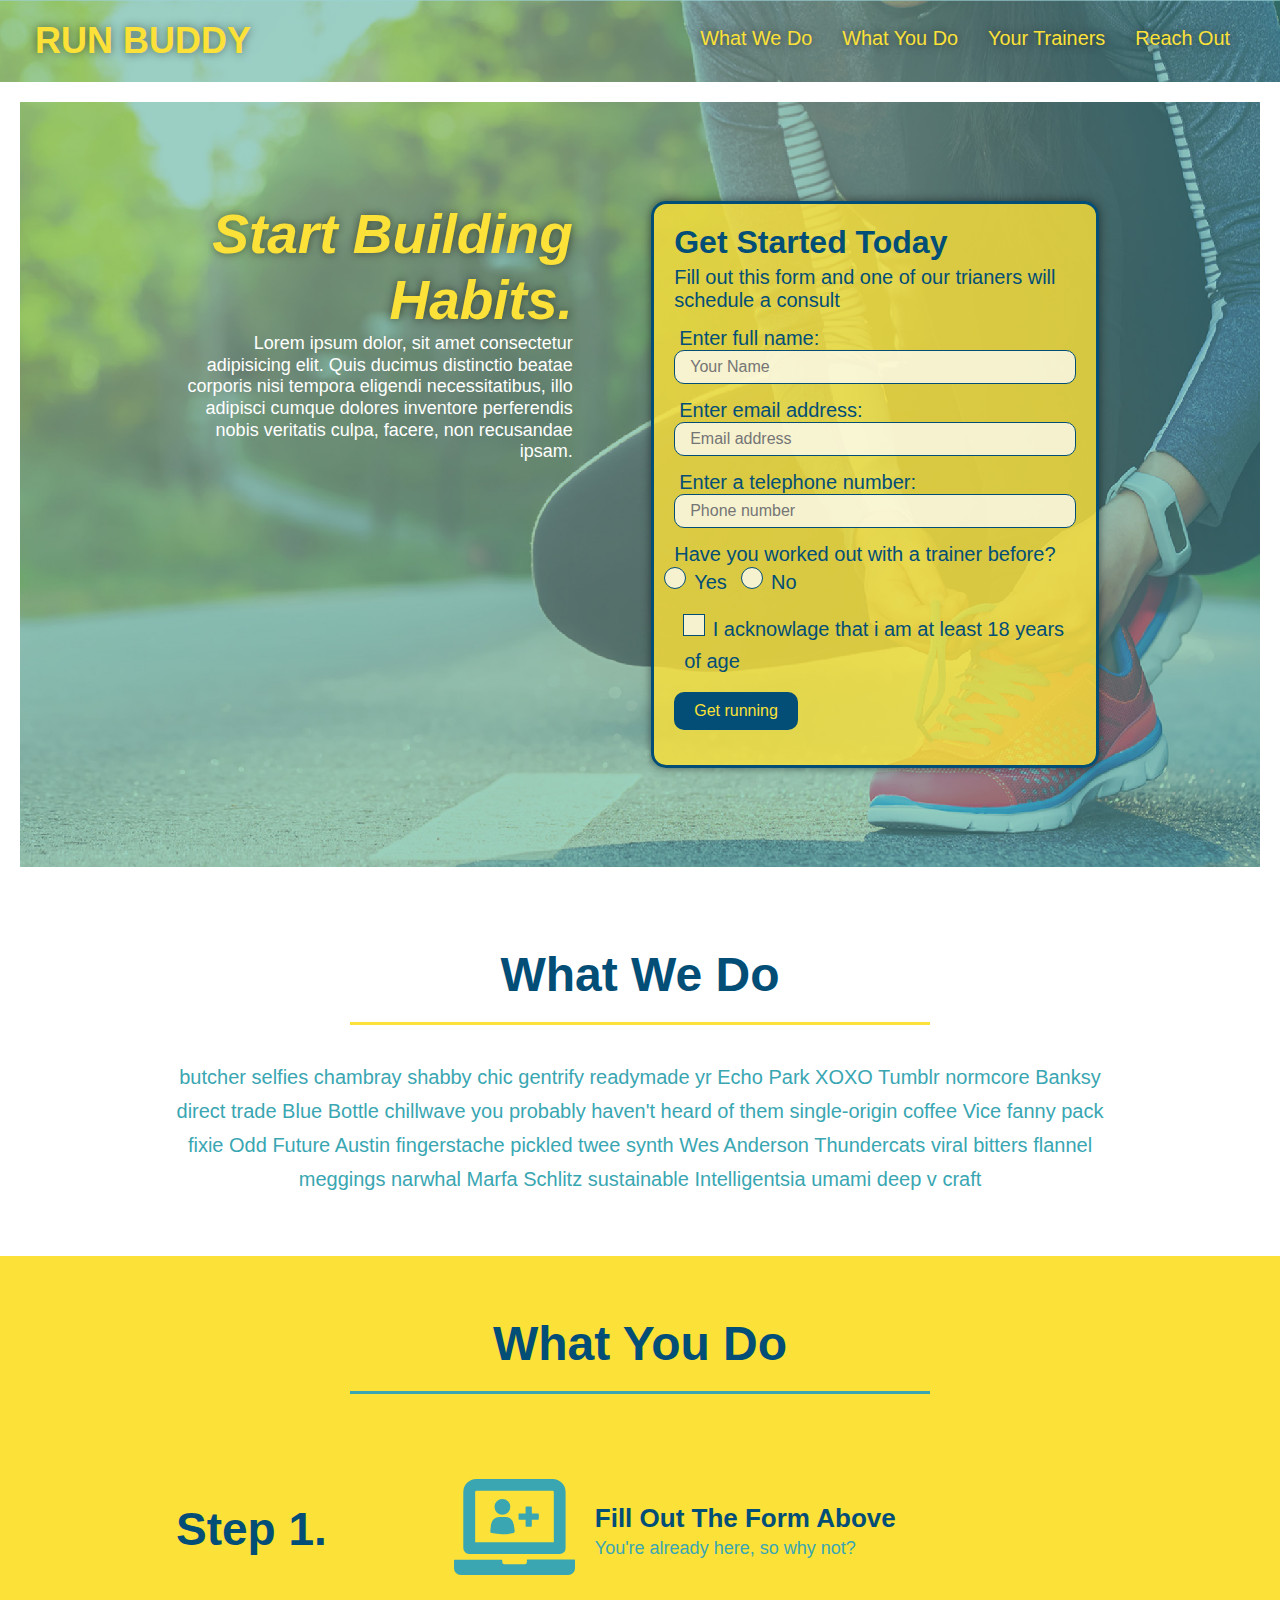
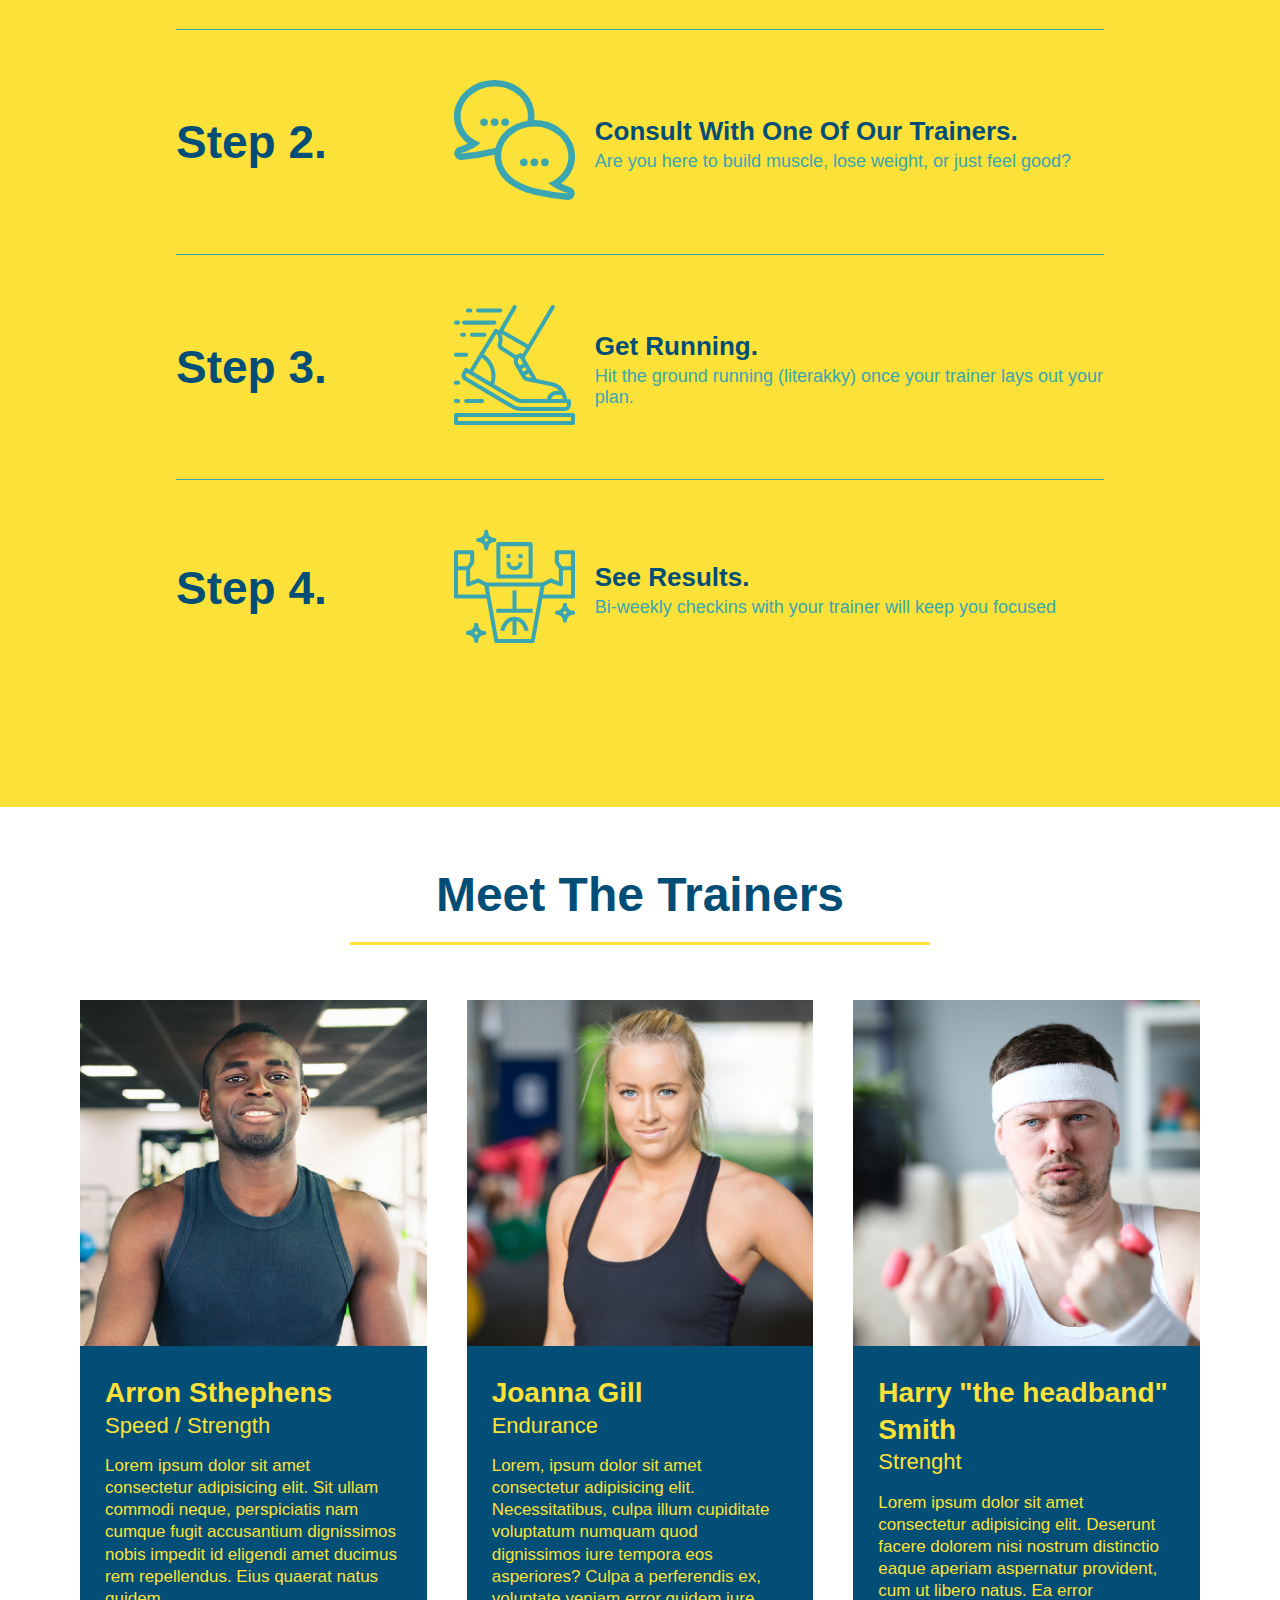
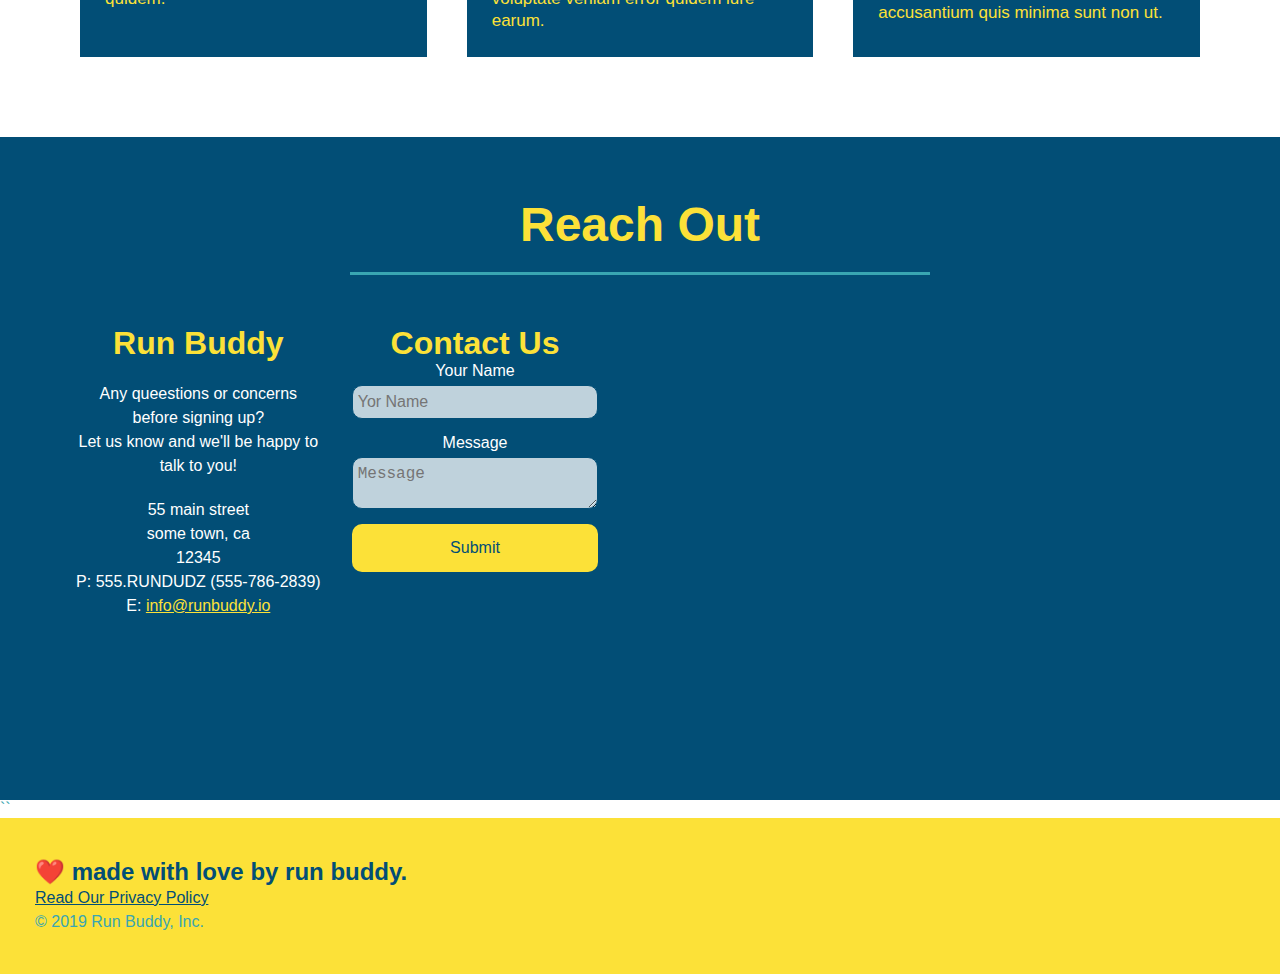
<file: index.html>
<!DOCTYPE html>
<html lang="en">
    <head>
        <meta charset="utf-8" />
        <meta name="viewport" content="width=device-width, initial-scale=1.0"/>
        <title>Run Buddy</title>
        <link rel="stylesheet" href="./assets/css/style.css" />
        
    </head>
    <body>
        <header>
            <!-- navigation -->
        <h1>
            <a href="/">RUN BUDDY</a> 
        </h1>
        <nav>
        <!-- unordered list item-->
        <ul>
            <!-- list item element-->
            <li>
                <!-- anchor element-->
                <a href="#what-we-do">What We Do</a>
            </li>
            <li>
                <a href="#what-you-do">What You Do</a>
            </li>
            <li>
                <a href="#your-trainers">Your Trainers</a>
            </li>
            <li>
                <a href="#reach-out">Reach Out</a>
            </li>
        </ul>
    </nav>
        
        </header>

        <!-- hero/jumbotron -->
        <section class="hero">
            <div class="hero-cta">
                <h2>Start Building Habits.</h2>
                <p>
                    Lorem ipsum dolor, sit amet consectetur adipisicing elit. Quis ducimus distinctio beatae corporis nisi tempora eligendi necessitatibus, illo adipisci cumque dolores inventore perferendis nobis veritatis culpa, facere, non recusandae ipsam.
                </p>
            </div>
            <div class="hero-form">
                <h3>Get Started Today</h3>
                <p>Fill out this form and one of our trianers will
                    schedule a consult
                </p>
                <form>
                    <label for="name">Enter full name:</label>
                    <input  class="form-input" type="text" placeholder="Your Name" name="name" id="name">
                    <label for="email">Enter email address:</label>
                    <input class="form-input" type="email" placeholder="Email address" name="email" id="email">
                    <label for="phone">Enter a telephone number:</label>
                    <input class="form-input" type="tel" placeholder="Phone number" name="phone" id="phone">
                    <p>
                        Have you worked out with a trainer before?
                        <span class="radio-wrapper">
                        <input type="radio" name="trainer-confrim" id="trainer-yes">
                        <label for="trainer-yes">Yes</label>
                    </span>
                    <span class="radio-wrapper">
                        <input type="radio" name="trainer-confirm" id="trainer-no">
                        <label for="trainer-no">No</label>
                    </span>
                        <P>
                            <span class="checkbox-wrapper">
                                <input type="checkbox" name="check-box" id="check-box">
                        <label for="check-box">I acknowlage that i am at least 18 years of age</label>
                        
                    </span>
                        </P>
                        <button type="submit">
                            Get running
                        </button>
                    </p>
                </form>
                

            </div>
        </section>
        <!-- end hero -->

        <!-- "what we do" section -->
        <section id="what-we-do" class="intro">
            <div class="flex-row">
            <h2 class="section-title primary-border">What We Do</h2> 
        </div>
            <div class="flex-row">
                <p>butcher selfies chambray shabby chic gentrify readymade yr Echo Park XOXO Tumblr normcore Banksy direct trade Blue Bottle chillwave you probably haven't heard of them single-origin coffee Vice fanny pack fixie Odd Future Austin fingerstache pickled twee synth Wes Anderson Thundercats viral bitters flannel meggings narwhal Marfa Schlitz sustainable Intelligentsia umami deep v craft

                </p>
            </div>
        </section>

        <!-- "what you do" section -->
        <section id="what-you-do" class="steps">
            <div class="flex-row">
            <h2 class="section-title secondary-border">What You Do</h2>
             </div>
            <div class="step">
                <h3>Step 1.</h3>
                <div class="step-info">
                    <div class="step-img">
                        <img src="./assets/images/01-04-svgs/step-1.svg" alt="">
                    </div>
                    <div class="step-text">
                        <h4>Fill Out The Form Above</h4>
                        <p>You're already here, so why not?</p>
                    </div>
                </div>
            </div>


            <div class="step">
                <h3>Step 2.</h3>
                <div class="step-info">
                    <div class="step-img">
                        <img src="./assets/images/01-04-svgs/step-2.svg" alt="">
                    </div>
                    <div class="step-text">
                        <h4>Consult With One Of Our Trainers.</h4>
                        <p>Are you here to build muscle, lose weight, or just feel good?</p>
                    </div>
                </div>
                
            </div>

            <div class="step">
                <h3>Step 3.</h3>
                <div class="step-info">
                    <div class="step-img">
                        <img src="./assets/images/01-04-svgs/step-3.svg" alt="">
                    </div>
                <div class="step-text">
                <h4>Get Running.</h4>
                <p>Hit the ground running (literakky) once your trainer lays out your plan.</p>
                </div>
            </div>
            </div>

            <div class="step">
                <h3>Step 4.</h3>
                <div class="step-info">
                    <div class="step-img">
                    <img src="./assets/images/01-04-svgs/step-4.svg" alt="">
                    </div>
                    <div class="step-text">
                <h4>See Results.</h4>
                <p>Bi-weekly checkins with your trainer will keep you focused</p>
            </div>
            </div>
        </div>

        </section>

        <!-- "meet the trainers" section-->
        <section id="your-trainers" >
            <div class="flex-row">
            <h2 class="section-title primary-border">Meet The Trainers</h2>
            </div>  
            <!-- first trainer bio -->
            <div class="trainers">
            <article class="trainer">
                <img src="./assets/images/trainer-1.jpg" alt="Arron Stephens in his work out clothes ready to pump iron"/>
                <div class="trainer-bio ">
                    <h3 class="trainer-name">Arron Sthephens</h3>
                    <h4 class="trainer-role">Speed / Strength</h4>
                    <p>
                        Lorem ipsum dolor sit amet consectetur adipisicing elit. Sit ullam commodi neque, perspiciatis nam cumque fugit accusantium dignissimos nobis impedit id eligendi amet ducimus rem repellendus. Eius quaerat natus quidem.
                    </p>
                </div>
            </article>
            <!-- second trainer bio -->
            <article class="trainer">
                <img src="./assets/images/trainer-2.jpg" alt="Joanna Gill cooling off after a workout">
                <div class="trainer-bio">
                    <h3 class="trainer-name">Joanna Gill</h3>
                    <h4 class="trainer-role">Endurance</h4>
                    <p>
                        Lorem, ipsum dolor sit amet consectetur adipisicing elit. Necessitatibus, culpa illum cupiditate voluptatum numquam quod dignissimos iure tempora eos asperiores? Culpa a perferendis ex, voluptate veniam error quidem iure earum.
                    </p>
                </div>
            </article>
            <!-- third trainer bio -->
            <article class="trainer">
                <img src="./assets/images/trainer-3.jpg" alt="Harry Smith wearing a head band"/>
                <div class="trainer-bio ">
                    <h3 class="trainer-name">Harry "the headband" Smith</h3>
                    <h4 class="trainer-roll">Strenght</h4>
                    <p>
                        Lorem ipsum dolor sit amet consectetur adipisicing elit. Deserunt facere dolorem nisi nostrum distinctio eaque aperiam aspernatur provident, cum ut libero natus. Ea error accusantium quis minima sunt non ut.
                    </p>
                </div>

            </article>
        </div>
        </section>

        <!-- "reach out" section-->
        <section id="reach-out" class="contact">
            <div class="flex-row">
            <h2 class="section-title secondary-border">Reach Out</h2>
        </div>
            <div class="contact-info">
               

               
                     <div>
                    <h3>Run Buddy</h3>
                    <p>
                        Any queestions or concerns before signing up?
                        <br/>
                        Let us know and we'll be happy to talk to you!
                    </p>
                    <address>
                        55 main street <br/>
                        some town, ca <br/>
                        12345 <br/>
                        P: 555.RUNDUDZ (555-786-2839)<br/>
                        E: <a href="mailto:info@runbuddy.io">info@runbuddy.io</a>
                    </address>
                    </div>
                    <div class="contact-form">
                        <h3>Contact Us</h3>
                        <form >
                            <label for="contact-name">Your Name</label>
                            <input type="text" id="contact-name" placeholder="Yor Name">
    
                            <label for="contact-meassage">Message</label>
                            <textarea id="contact-meassage" placeholder="Message"></textarea>
    
                            <button type="submit">Submit</button>
                        </form>
                    </div>
                    <div>

                    </div>
                    <iframe src="https://www.google.com/maps/embed?pb=!1m18!1m12!1m3!1d24476.165890934175!2d-86.25550759186581!3d39.92974029227456!2m3!1f0!2f0!3f0!3m2!1i1024!2i768!4f13.1!3m3!1m2!1s0x8814aab7e9f6904f%3A0x500a3bb3357831ee!2sHoosier%20Heights%20Indianapolis!5e0!3m2!1sen!2sus!4v1628170282306!5m2!1sen!2sus"
                 
                    style="border:0;" allowfullscreen="" 
                    loading="lazy"></iframe>

                    </div>
               
            </div>
            
        </section>
        ``
        <!-- footer -->
        <footer>
            <h2>❤️ made with love by run buddy.</h2>
            <div>
                <a href="./privacy-policy.html">Read Our Privacy Policy </a> <br/>
                &copy; 2019 Run Buddy, Inc.
            </div>
            
        </footer>
    </body>

</html>
</file>
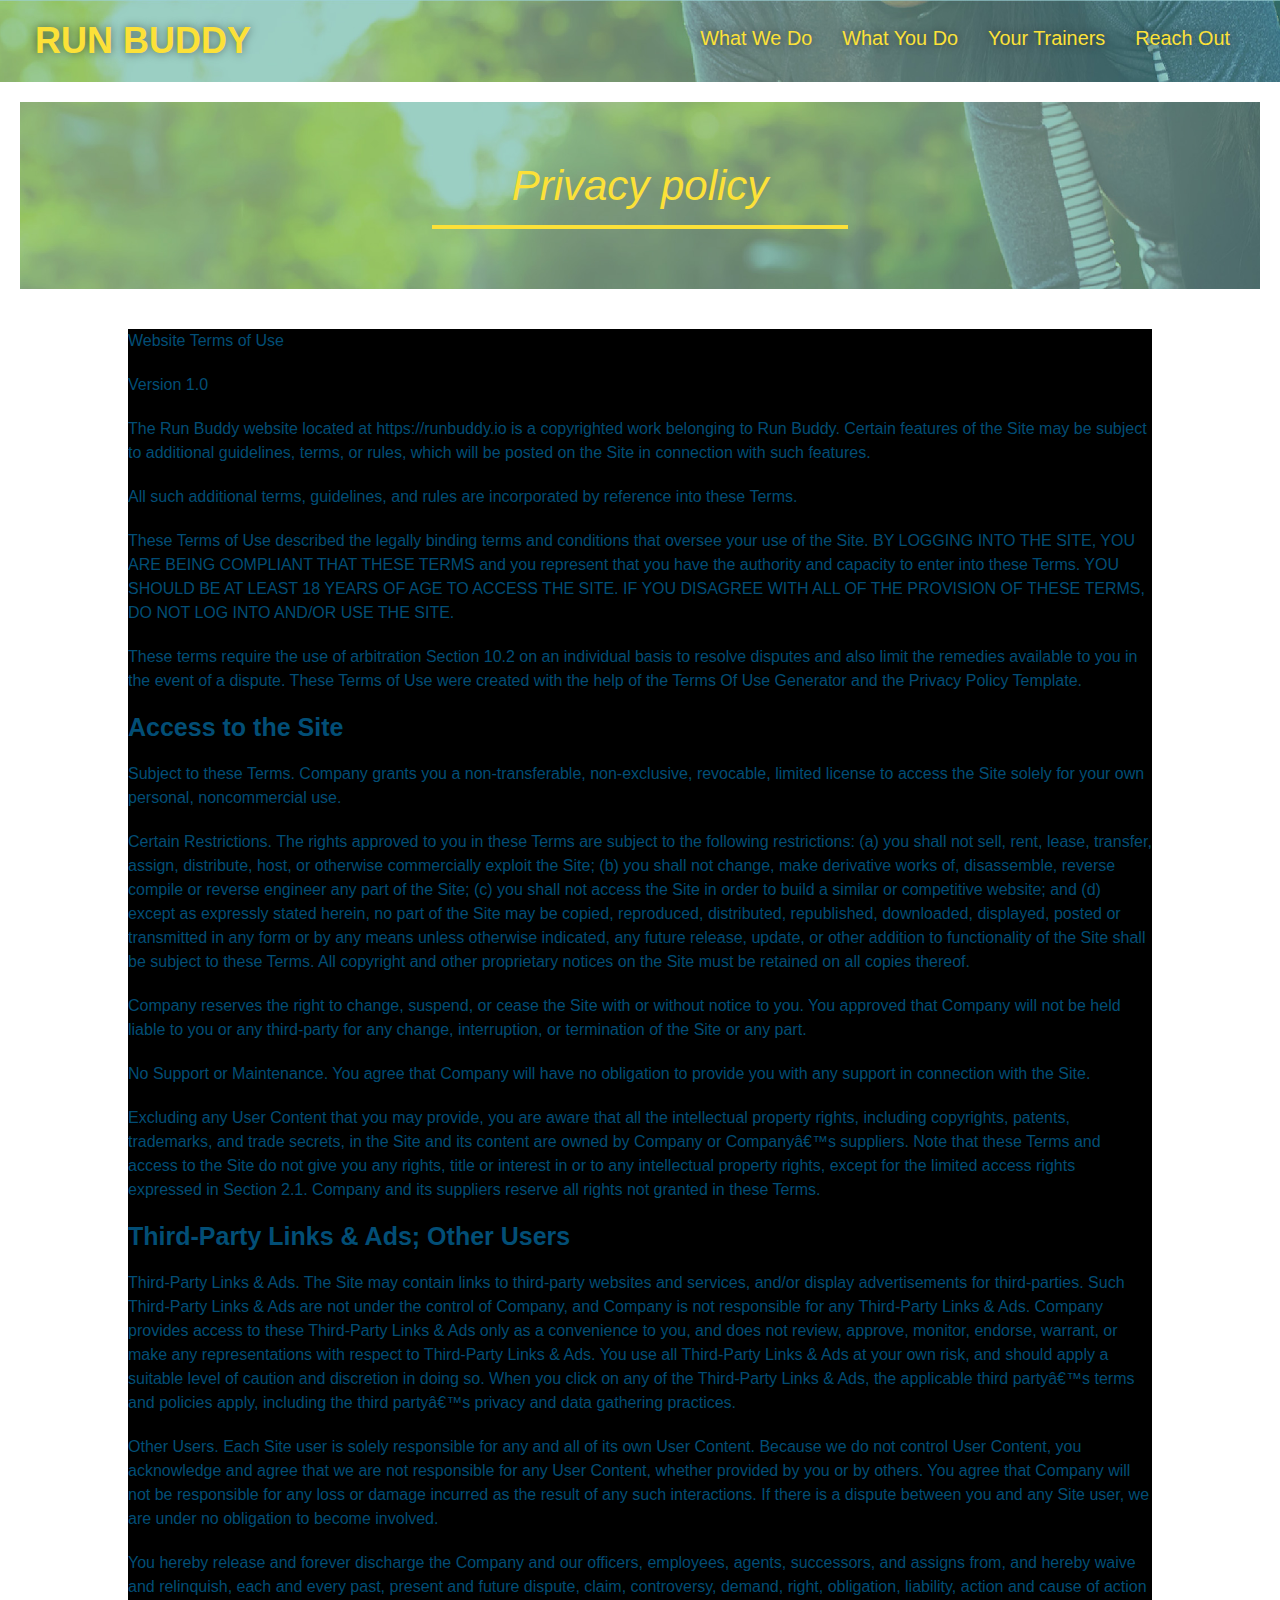
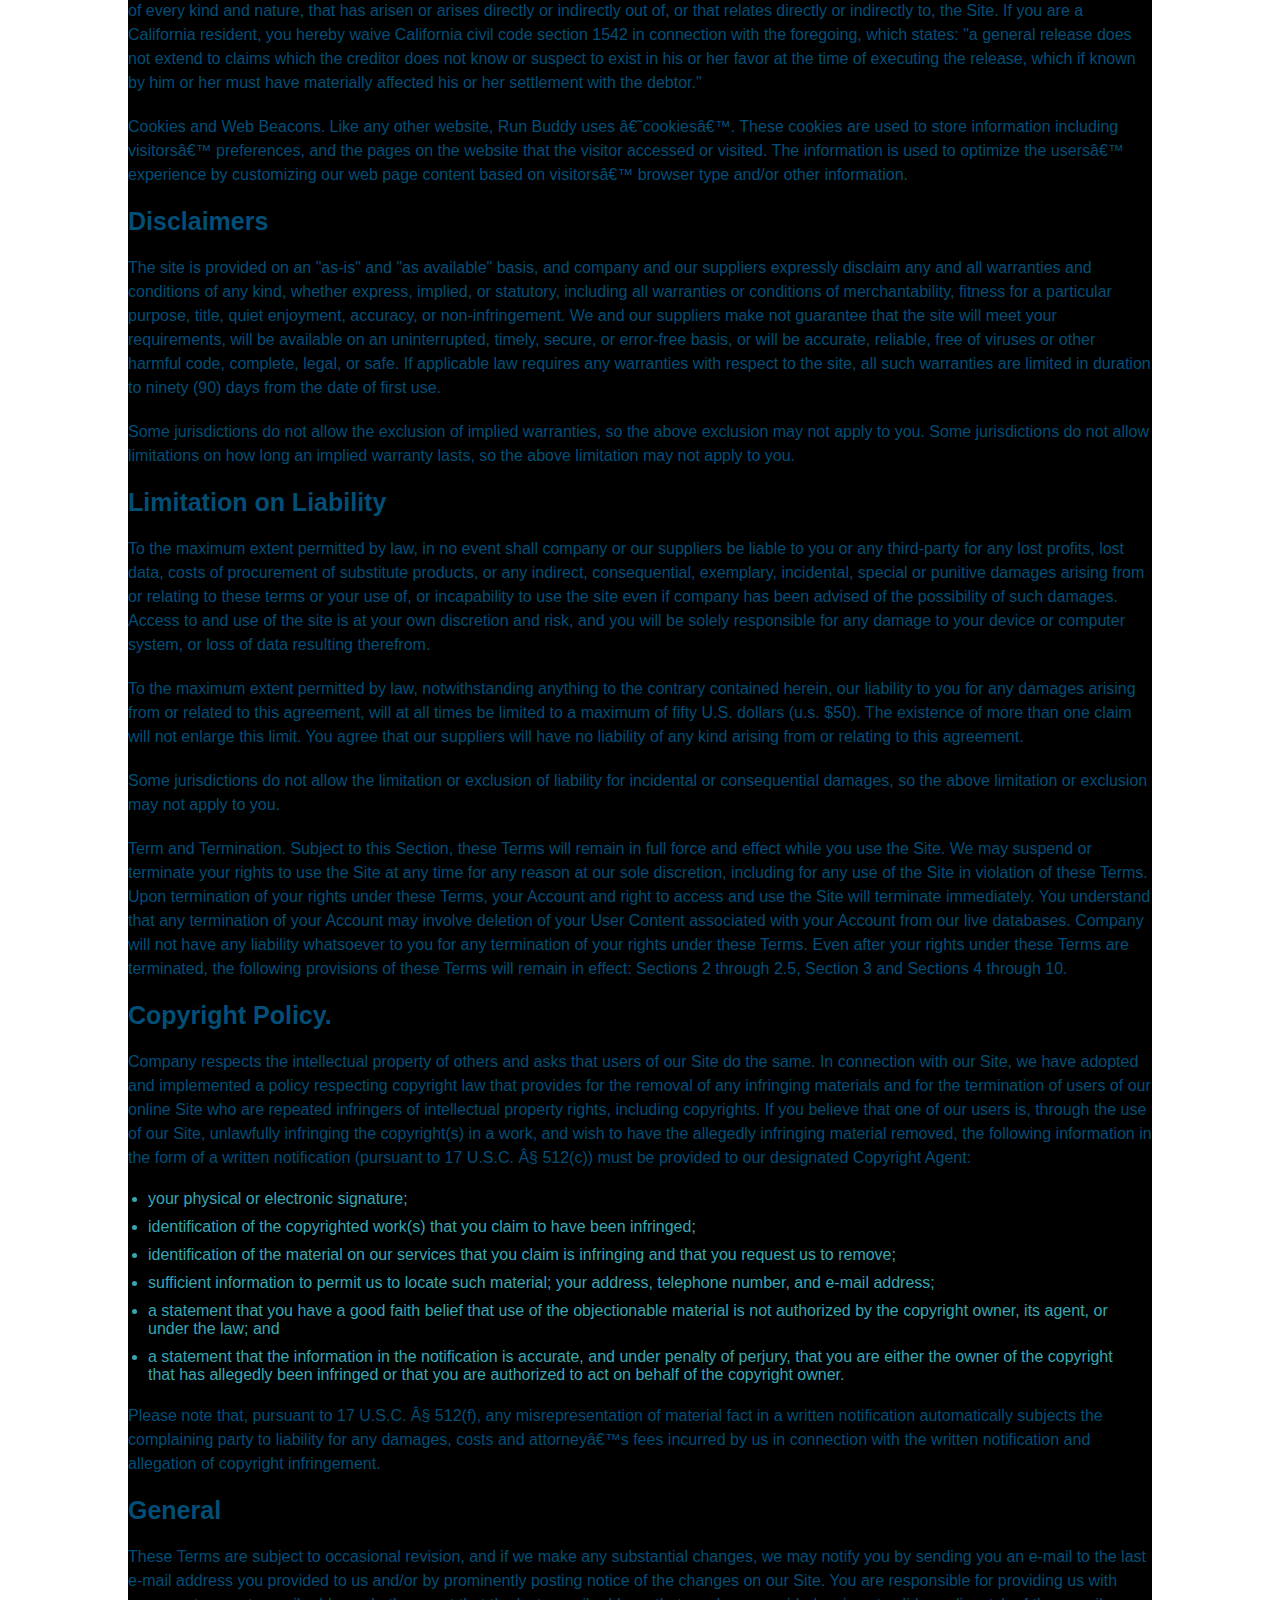
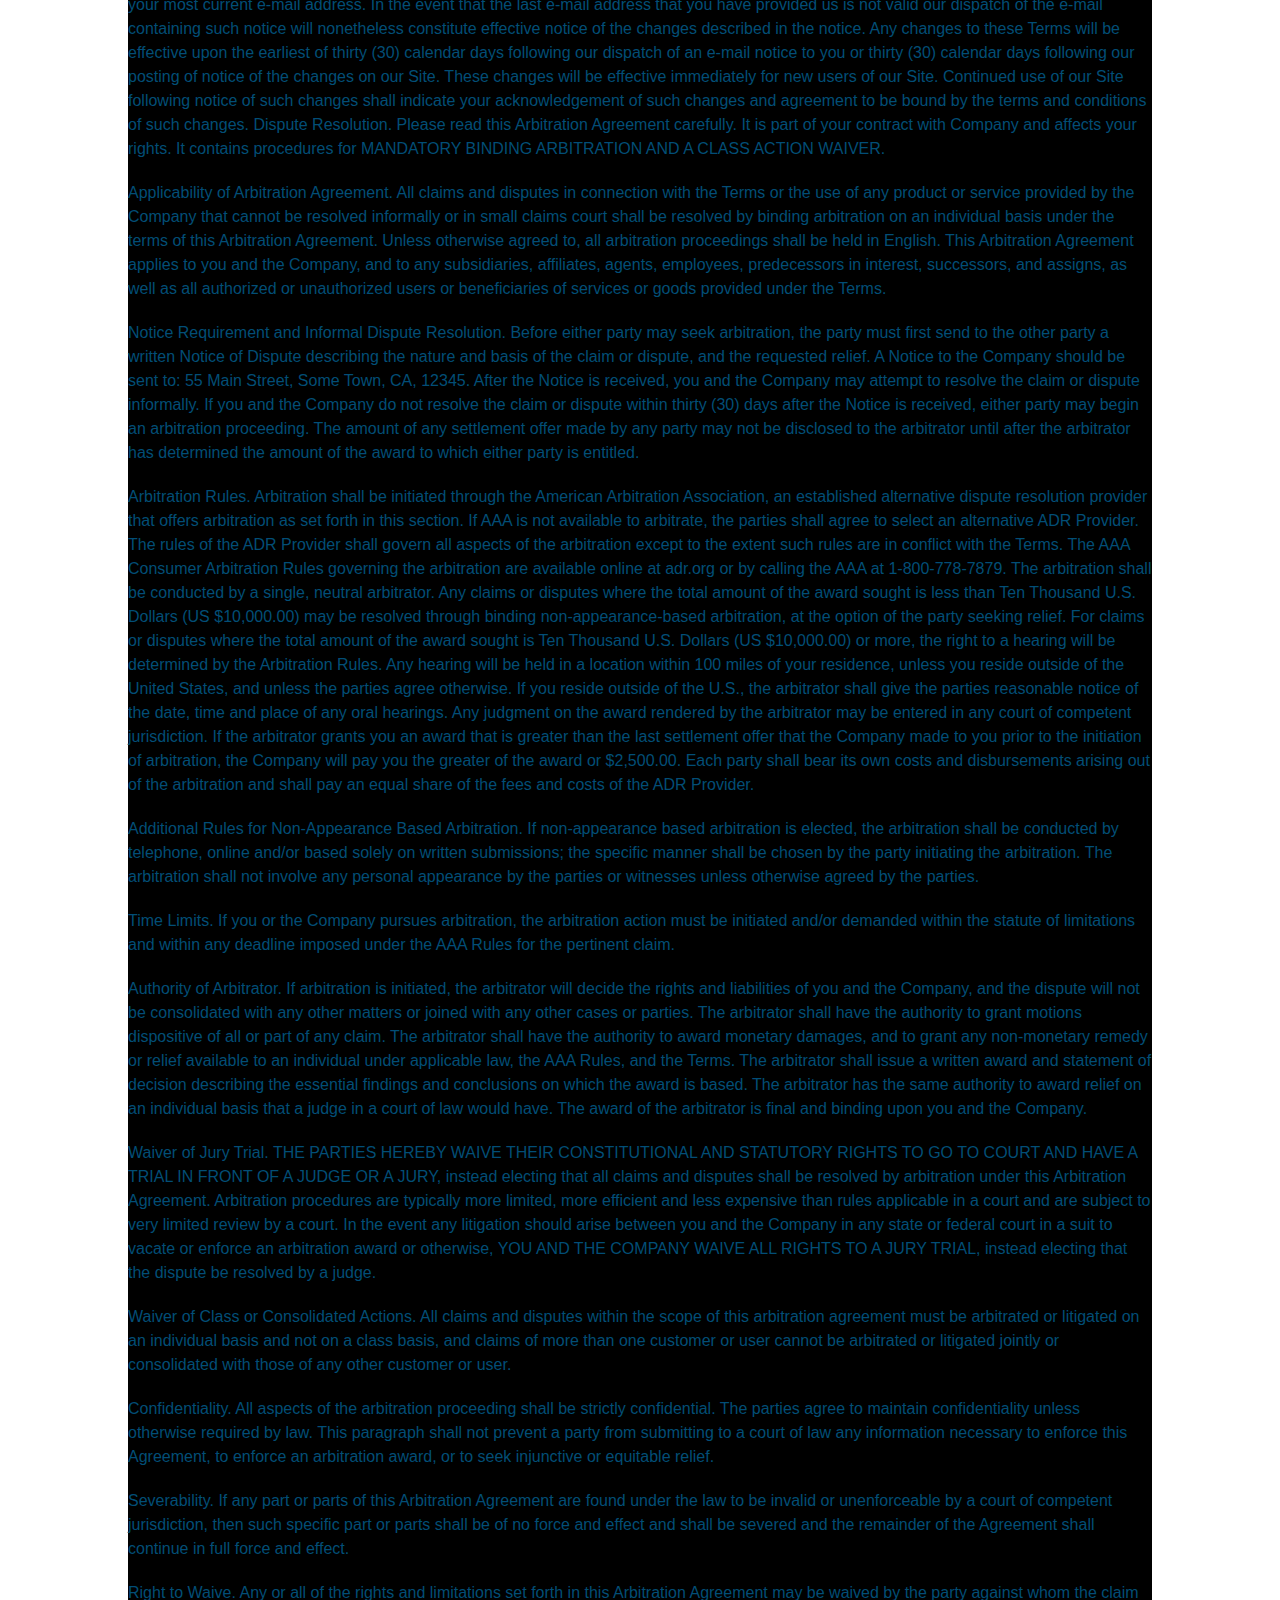
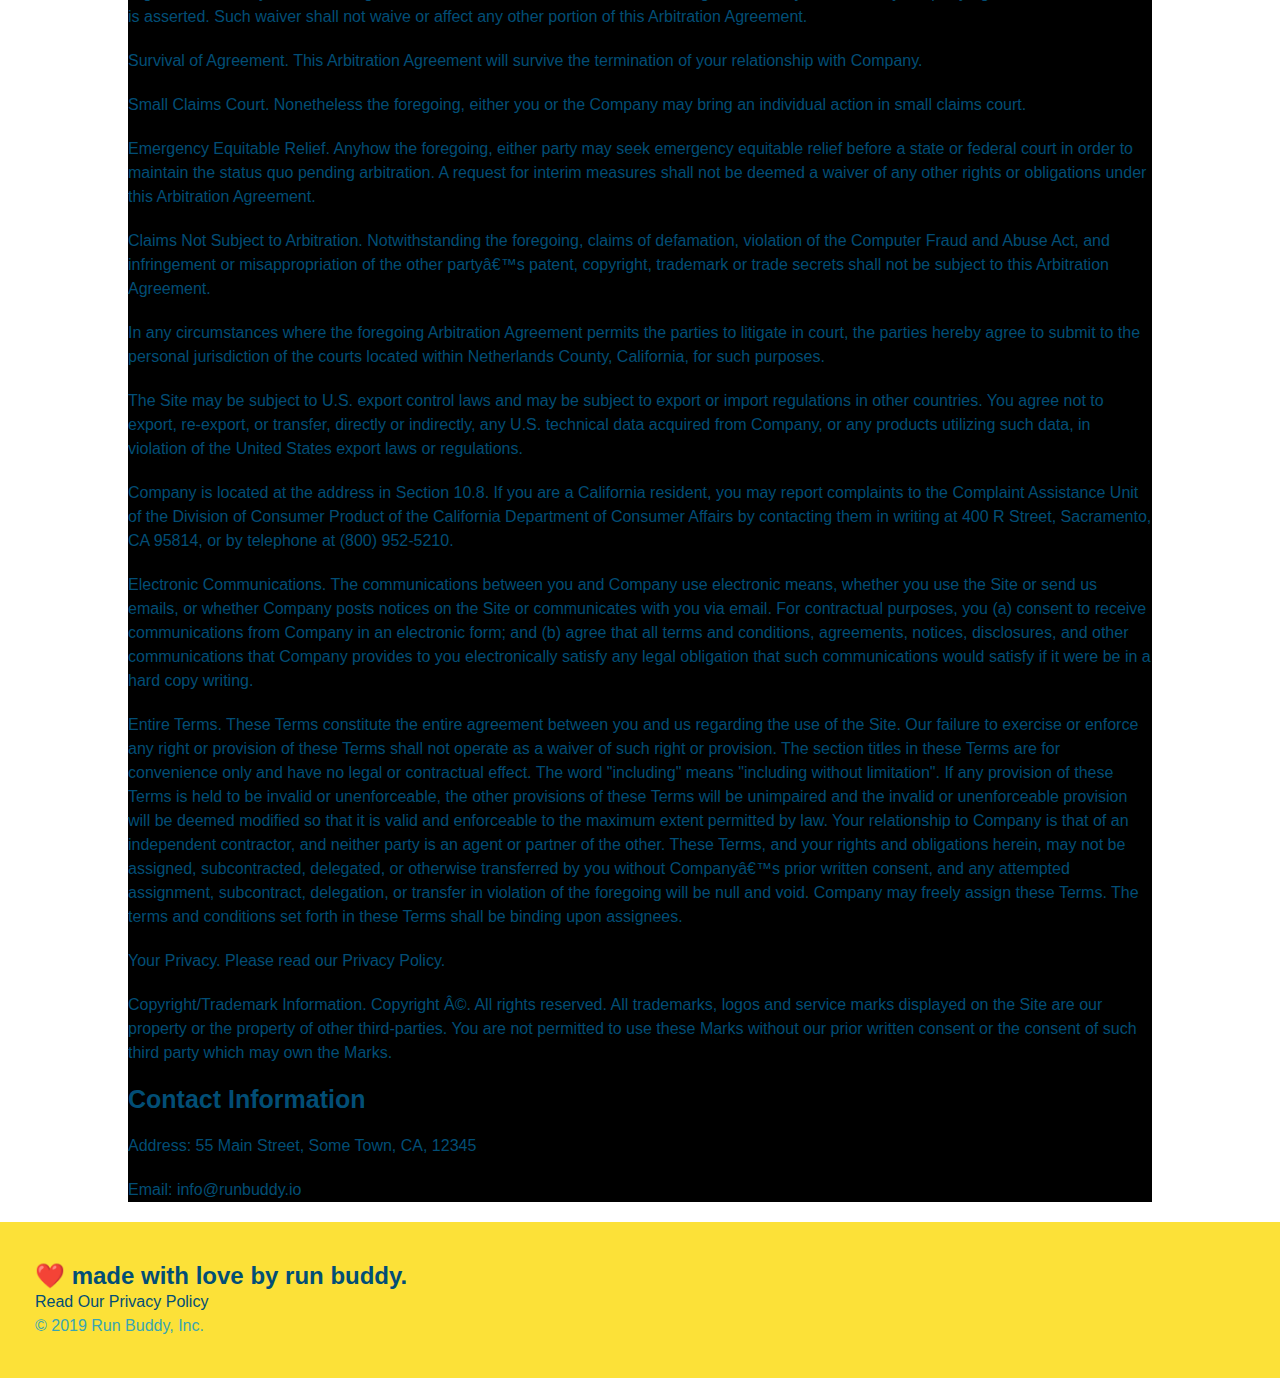
<file: privacy-policy.html>
<!DOCTYPE html>
<html lang="en">
    <head>
        <meta charset="UTF-8">
        <meta name="viewport" content="width=device-width, initial-scale=1.0"/>
        <title>Privacy Policy - Run Buddy</title>
        
        <link rel="stylesheet" href="./assets/css/style.css">
        <link rel="stylesheet" href="assets/css/secondary-styles.css">
    </head>
    <body>
        <header>
            <!-- navigation -->
        <h1>
            <a href="./index.html">RUN BUDDY</a> 
        </h1>
        <nav>
        <!-- unordered list item-->
        <ul>
            <!-- list item element-->
            <li>
                <!-- anchor element-->
                <a href="./index.html#what-we-do">What We Do</a>
            </li>
            <li>
                <a href="./index.html#what-you-do">What You Do</a>
            </li>
            <li>
                <a href="./index.html#your-trainers">Your Trainers</a>
            </li>
            <li>
                <a href="./index.html#reach-out">Reach Out</a>
            </li>
        </ul>
    </nav>
        
        </header>
        <section class="hero">
            <h2 class="page-title">
                Privacy policy
            </h2>
        </section>
        <!-- privacy policy article -->
        <article class="secondary-content">
            <p>
                Website Terms of Use
              </p>
        
              <p>
                Version 1.0
              </p>
        
              <p>
                The Run Buddy website located at https://runbuddy.io is a copyrighted work belonging to Run Buddy. Certain
                features of the Site may be subject to additional guidelines, terms, or rules, which will be posted on the Site
                in connection with such features.
              </p>
        
              <p>
                All such additional terms, guidelines, and rules are incorporated by reference into these Terms.
              </p>
        
              <p>
                These Terms of Use described the legally binding terms and conditions that oversee your use of the Site. BY
                LOGGING INTO THE SITE, YOU ARE BEING COMPLIANT THAT THESE TERMS and you represent that you have the authority
                and capacity to enter into these Terms. YOU SHOULD BE AT LEAST 18 YEARS OF AGE TO ACCESS THE SITE. IF YOU
                DISAGREE WITH ALL OF THE PROVISION OF THESE TERMS, DO NOT LOG INTO AND/OR USE THE SITE.
              </p>
        
              <p>
                These terms require the use of arbitration Section 10.2 on an individual basis to resolve disputes and also
                limit the remedies available to you in the event of a dispute. These Terms of Use were created with the help of
                the Terms Of Use Generator and the Privacy Policy Template.
              </p>
        
              <h3>
                Access to the Site
              </h3>
        
              <p>
                Subject to these Terms. Company grants you a non-transferable, non-exclusive, revocable, limited license to
                access the Site solely for your own personal, noncommercial use.
              </p>
        
              <p>
                Certain Restrictions. The rights approved to you in these Terms are subject to the following restrictions: (a)
                you shall not sell, rent, lease, transfer, assign, distribute, host, or otherwise commercially exploit the Site;
                (b) you shall not change, make derivative works of, disassemble, reverse compile or reverse engineer any part of
                the Site; (c) you shall not access the Site in order to build a similar or competitive website; and (d) except
                as expressly stated herein, no part of the Site may be copied, reproduced, distributed, republished, downloaded,
                displayed, posted or transmitted in any form or by any means unless otherwise indicated, any future release,
                update, or other addition to functionality of the Site shall be subject to these Terms. All copyright and other
                proprietary notices on the Site must be retained on all copies thereof.
              </p>
        
              <p>
                Company reserves the right to change, suspend, or cease the Site with or without notice to you. You approved
                that Company will not be held liable to you or any third-party for any change, interruption, or termination of
                the Site or any part.
              </p>
        
              <p>
                No Support or Maintenance. You agree that Company will have no obligation to provide you with any support in
                connection with the Site.
              </p>
        
              <p>
                Excluding any User Content that you may provide, you are aware that all the intellectual property rights,
                including copyrights, patents, trademarks, and trade secrets, in the Site and its content are owned by Company
                or Companyâ€™s suppliers. Note that these Terms and access to the Site do not give you any rights, title or
                interest in or to any intellectual property rights, except for the limited access rights expressed in Section
                2.1. Company and its suppliers reserve all rights not granted in these Terms.
              </p>
        
              <h3>
                Third-Party Links & Ads; Other Users
              </h3>
        
              <p>
                Third-Party Links & Ads. The Site may contain links to third-party websites and services, and/or display
                advertisements for third-parties. Such Third-Party Links & Ads are not under the control of Company, and Company
                is not responsible for any Third-Party Links & Ads. Company provides access to these Third-Party Links & Ads
                only as a convenience to you, and does not review, approve, monitor, endorse, warrant, or make any
                representations with respect to Third-Party Links & Ads. You use all Third-Party Links & Ads at your own risk,
                and should apply a suitable level of caution and discretion in doing so. When you click on any of the
                Third-Party Links & Ads, the applicable third partyâ€™s terms and policies apply, including the third partyâ€™s
                privacy and data gathering practices.
              </p>
        
              <p>
                Other Users. Each Site user is solely responsible for any and all of its own User Content. Because we do not
                control User Content, you acknowledge and agree that we are not responsible for any User Content, whether
                provided by you or by others. You agree that Company will not be responsible for any loss or damage incurred as
                the result of any such interactions. If there is a dispute between you and any Site user, we are under no
                obligation to become involved.
              </p>
        
              <p>
                You hereby release and forever discharge the Company and our officers, employees, agents, successors, and
                assigns from, and hereby waive and relinquish, each and every past, present and future dispute, claim,
                controversy, demand, right, obligation, liability, action and cause of action of every kind and nature, that has
                arisen or arises directly or indirectly out of, or that relates directly or indirectly to, the Site. If you are
                a California resident, you hereby waive California civil code section 1542 in connection with the foregoing,
                which states: "a general release does not extend to claims which the creditor does not know or suspect to exist
                in his or her favor at the time of executing the release, which if known by him or her must have materially
                affected his or her settlement with the debtor."
              </p>
        
              <p>
                Cookies and Web Beacons. Like any other website, Run Buddy uses â€˜cookiesâ€™. These cookies are used to store
                information including visitorsâ€™ preferences, and the pages on the website that the visitor accessed or visited.
                The information is used to optimize the usersâ€™ experience by customizing our web page content based on visitorsâ€™
                browser type and/or other information.
              </p>
        
              <h3>
                Disclaimers
              </h3>
        
              <p>
                The site is provided on an "as-is" and "as available" basis, and company and our suppliers expressly disclaim
                any and all warranties and conditions of any kind, whether express, implied, or statutory, including all
                warranties or conditions of merchantability, fitness for a particular purpose, title, quiet enjoyment, accuracy,
                or non-infringement. We and our suppliers make not guarantee that the site will meet your requirements, will be
                available on an uninterrupted, timely, secure, or error-free basis, or will be accurate, reliable, free of
                viruses or other harmful code, complete, legal, or safe. If applicable law requires any warranties with respect
                to the site, all such warranties are limited in duration to ninety (90) days from the date of first use.
              </p>
        
              <p>
                Some jurisdictions do not allow the exclusion of implied warranties, so the above exclusion may not apply to
                you. Some jurisdictions do not allow limitations on how long an implied warranty lasts, so the above limitation
                may not apply to you.
              </p>
        
              <h3>
                Limitation on Liability
              </h3>
        
              <p>
                To the maximum extent permitted by law, in no event shall company or our suppliers be liable to you or any
                third-party for any lost profits, lost data, costs of procurement of substitute products, or any indirect,
                consequential, exemplary, incidental, special or punitive damages arising from or relating to these terms or
                your use of, or incapability to use the site even if company has been advised of the possibility of such
                damages. Access to and use of the site is at your own discretion and risk, and you will be solely responsible
                for any damage to your device or computer system, or loss of data resulting therefrom.
              </p>
        
              <p>
                To the maximum extent permitted by law, notwithstanding anything to the contrary contained herein, our liability
                to you for any damages arising from or related to this agreement, will at all times be limited to a maximum of
                fifty U.S. dollars (u.s. $50). The existence of more than one claim will not enlarge this limit. You agree that
                our suppliers will have no liability of any kind arising from or relating to this agreement.
              </p>
        
              <p>
                Some jurisdictions do not allow the limitation or exclusion of liability for incidental or consequential
                damages, so the above limitation or exclusion may not apply to you.
              </p>
        
              <p>
                Term and Termination. Subject to this Section, these Terms will remain in full force and effect while you use
                the Site. We may suspend or terminate your rights to use the Site at any time for any reason at our sole
                discretion, including for any use of the Site in violation of these Terms. Upon termination of your rights under
                these Terms, your Account and right to access and use the Site will terminate immediately. You understand that
                any termination of your Account may involve deletion of your User Content associated with your Account from our
                live databases. Company will not have any liability whatsoever to you for any termination of your rights under
                these Terms. Even after your rights under these Terms are terminated, the following provisions of these Terms
                will remain in effect: Sections 2 through 2.5, Section 3 and Sections 4 through 10.
              </p>
        
              <h3>
                Copyright Policy.
              </h3>
        
              <p>
                Company respects the intellectual property of others and asks that users of our Site do the same. In connection
                with our Site, we have adopted and implemented a policy respecting copyright law that provides for the removal
                of any infringing materials and for the termination of users of our online Site who are repeated infringers of
                intellectual property rights, including copyrights. If you believe that one of our users is, through the use of
                our Site, unlawfully infringing the copyright(s) in a work, and wish to have the allegedly infringing material
                removed, the following information in the form of a written notification (pursuant to 17 U.S.C. Â§ 512(c)) must
                be provided to our designated Copyright Agent:
              </p>
        
              <ul>
                <li>
                  your physical or electronic signature;
                </li>
                <li>
                  identification of the copyrighted work(s) that you claim to have been infringed;
                </li>
                <li>
                  identification of the material on our services that you claim is infringing and that you request us to remove;
                </li>
                <li>
                  sufficient information to permit us to locate such material; your address, telephone number, and e-mail
                  address;
                </li>
                <li>
                  a statement that you have a good faith belief that use of the objectionable material is not authorized by the
                  copyright owner, its agent, or under the law; and
                </li>
                <li>
                  a statement that the information in the notification is accurate, and under penalty of perjury, that you are
                  either the owner of the copyright that has allegedly been infringed or that you are authorized to act on
                  behalf of the copyright owner.
                </li>
              </ul>
        
              <p>
                Please note that, pursuant to 17 U.S.C. Â§ 512(f), any misrepresentation of material fact in a written
                notification automatically subjects the complaining party to liability for any damages, costs and attorneyâ€™s
                fees incurred by us in connection with the written notification and allegation of copyright infringement.
              </p>
        
              <h3>
                General
              </h3>
        
              <p>
                These Terms are subject to occasional revision, and if we make any substantial changes, we may notify you by
                sending you an e-mail to the last e-mail address you provided to us and/or by prominently posting notice of the
                changes on our Site. You are responsible for providing us with your most current e-mail address. In the event
                that the last e-mail address that you have provided us is not valid our dispatch of the e-mail containing such
                notice will nonetheless constitute effective notice of the changes described in the notice. Any changes to these
                Terms will be effective upon the earliest of thirty (30) calendar days following our dispatch of an e-mail
                notice to you or thirty (30) calendar days following our posting of notice of the changes on our Site. These
                changes will be effective immediately for new users of our Site. Continued use of our Site following notice of
                such changes shall indicate your acknowledgement of such changes and agreement to be bound by the terms and
                conditions of such changes. Dispute Resolution. Please read this Arbitration Agreement carefully. It is part of
                your contract with Company and affects your rights. It contains procedures for MANDATORY BINDING ARBITRATION AND
                A CLASS ACTION WAIVER.
              </p>
        
              <p>
                Applicability of Arbitration Agreement. All claims and disputes in connection with the Terms or the use of any
                product or service provided by the Company that cannot be resolved informally or in small claims court shall be
                resolved by binding arbitration on an individual basis under the terms of this Arbitration Agreement. Unless
                otherwise agreed to, all arbitration proceedings shall be held in English. This Arbitration Agreement applies to
                you and the Company, and to any subsidiaries, affiliates, agents, employees, predecessors in interest,
                successors, and assigns, as well as all authorized or unauthorized users or beneficiaries of services or goods
                provided under the Terms.
              </p>
        
              <p>
                Notice Requirement and Informal Dispute Resolution. Before either party may seek arbitration, the party must
                first send to the other party a written Notice of Dispute describing the nature and basis of the claim or
                dispute, and the requested relief. A Notice to the Company should be sent to: 55 Main Street, Some Town, CA,
                12345. After the Notice is received, you and the Company may attempt to resolve the claim or dispute informally.
                If you and the Company do not resolve the claim or dispute within thirty (30) days after the Notice is received,
                either party may begin an arbitration proceeding. The amount of any settlement offer made by any party may not
                be disclosed to the arbitrator until after the arbitrator has determined the amount of the award to which either
                party is entitled.
              </p>
        
              <p>
                Arbitration Rules. Arbitration shall be initiated through the American Arbitration Association, an established
                alternative dispute resolution provider that offers arbitration as set forth in this section. If AAA is not
                available to arbitrate, the parties shall agree to select an alternative ADR Provider. The rules of the ADR
                Provider shall govern all aspects of the arbitration except to the extent such rules are in conflict with the
                Terms. The AAA Consumer Arbitration Rules governing the arbitration are available online at adr.org or by
                calling the AAA at 1-800-778-7879. The arbitration shall be conducted by a single, neutral arbitrator. Any
                claims or disputes where the total amount of the award sought is less than Ten Thousand U.S. Dollars (US
                $10,000.00) may be resolved through binding non-appearance-based arbitration, at the option of the party seeking
                relief. For claims or disputes where the total amount of the award sought is Ten Thousand U.S. Dollars (US
                $10,000.00) or more, the right to a hearing will be determined by the Arbitration Rules. Any hearing will be
                held in a location within 100 miles of your residence, unless you reside outside of the United States, and
                unless the parties agree otherwise. If you reside outside of the U.S., the arbitrator shall give the parties
                reasonable notice of the date, time and place of any oral hearings. Any judgment on the award rendered by the
                arbitrator may be entered in any court of competent jurisdiction. If the arbitrator grants you an award that is
                greater than the last settlement offer that the Company made to you prior to the initiation of arbitration, the
                Company will pay you the greater of the award or $2,500.00. Each party shall bear its own costs and
                disbursements arising out of the arbitration and shall pay an equal share of the fees and costs of the ADR
                Provider.
              </p>
        
              <p>
                Additional Rules for Non-Appearance Based Arbitration. If non-appearance based arbitration is elected, the
                arbitration shall be conducted by telephone, online and/or based solely on written submissions; the specific
                manner shall be chosen by the party initiating the arbitration. The arbitration shall not involve any personal
                appearance by the parties or witnesses unless otherwise agreed by the parties.
              </p>
        
              <p>
                Time Limits. If you or the Company pursues arbitration, the arbitration action must be initiated and/or demanded
                within the statute of limitations and within any deadline imposed under the AAA Rules for the pertinent claim.
              </p>
        
              <p>
                Authority of Arbitrator. If arbitration is initiated, the arbitrator will decide the rights and liabilities of
                you and the Company, and the dispute will not be consolidated with any other matters or joined with any other
                cases or parties. The arbitrator shall have the authority to grant motions dispositive of all or part of any
                claim. The arbitrator shall have the authority to award monetary damages, and to grant any non-monetary remedy
                or relief available to an individual under applicable law, the AAA Rules, and the Terms. The arbitrator shall
                issue a written award and statement of decision describing the essential findings and conclusions on which the
                award is based. The arbitrator has the same authority to award relief on an individual basis that a judge in a
                court of law would have. The award of the arbitrator is final and binding upon you and the Company.
              </p>
        
              <p>
                Waiver of Jury Trial. THE PARTIES HEREBY WAIVE THEIR CONSTITUTIONAL AND STATUTORY RIGHTS TO GO TO COURT AND HAVE
                A TRIAL IN FRONT OF A JUDGE OR A JURY, instead electing that all claims and disputes shall be resolved by
                arbitration under this Arbitration Agreement. Arbitration procedures are typically more limited, more efficient
                and less expensive than rules applicable in a court and are subject to very limited review by a court. In the
                event any litigation should arise between you and the Company in any state or federal court in a suit to vacate
                or enforce an arbitration award or otherwise, YOU AND THE COMPANY WAIVE ALL RIGHTS TO A JURY TRIAL, instead
                electing that the dispute be resolved by a judge.
              </p>
        
              <p>
                Waiver of Class or Consolidated Actions. All claims and disputes within the scope of this arbitration agreement
                must be arbitrated or litigated on an individual basis and not on a class basis, and claims of more than one
                customer or user cannot be arbitrated or litigated jointly or consolidated with those of any other customer or
                user.
              </p>
        
              <p>
                Confidentiality. All aspects of the arbitration proceeding shall be strictly confidential. The parties agree to
                maintain confidentiality unless otherwise required by law. This paragraph shall not prevent a party from
                submitting to a court of law any information necessary to enforce this Agreement, to enforce an arbitration
                award, or to seek injunctive or equitable relief.
              </p>
        
              <p>
                Severability. If any part or parts of this Arbitration Agreement are found under the law to be invalid or
                unenforceable by a court of competent jurisdiction, then such specific part or parts shall be of no force and
                effect and shall be severed and the remainder of the Agreement shall continue in full force and effect.
              </p>
        
              <p>
                Right to Waive. Any or all of the rights and limitations set forth in this Arbitration Agreement may be waived
                by the party against whom the claim is asserted. Such waiver shall not waive or affect any other portion of this
                Arbitration Agreement.
              </p>
        
              <p>
                Survival of Agreement. This Arbitration Agreement will survive the termination of your relationship with
                Company.
              </p>
        
              <p>
                Small Claims Court. Nonetheless the foregoing, either you or the Company may bring an individual action in small
                claims court.
              </p>
        
              <p>
                Emergency Equitable Relief. Anyhow the foregoing, either party may seek emergency equitable relief before a
                state or federal court in order to maintain the status quo pending arbitration. A request for interim measures
                shall not be deemed a waiver of any other rights or obligations under this Arbitration Agreement.
              </p>
        
              <p>
                Claims Not Subject to Arbitration. Notwithstanding the foregoing, claims of defamation, violation of the
                Computer Fraud and Abuse Act, and infringement or misappropriation of the other partyâ€™s patent, copyright,
                trademark or trade secrets shall not be subject to this Arbitration Agreement.
              </p>
        
              <p>
                In any circumstances where the foregoing Arbitration Agreement permits the parties to litigate in court, the
                parties hereby agree to submit to the personal jurisdiction of the courts located within Netherlands County,
                California, for such purposes.
              </p>
        
              <p>
                The Site may be subject to U.S. export control laws and may be subject to export or import regulations in other
                countries. You agree not to export, re-export, or transfer, directly or indirectly, any U.S. technical data
                acquired from Company, or any products utilizing such data, in violation of the United States export laws or
                regulations.
              </p>
        
              <p>
                Company is located at the address in Section 10.8. If you are a California resident, you may report complaints
                to the Complaint Assistance Unit of the Division of Consumer Product of the California Department of Consumer
                Affairs by contacting them in writing at 400 R Street, Sacramento, CA 95814, or by telephone at (800) 952-5210.
              </p>
        
              <p>
                Electronic Communications. The communications between you and Company use electronic means, whether you use the
                Site or send us emails, or whether Company posts notices on the Site or communicates with you via email. For
                contractual purposes, you (a) consent to receive communications from Company in an electronic form; and (b)
                agree that all terms and conditions, agreements, notices, disclosures, and other communications that Company
                provides to you electronically satisfy any legal obligation that such communications would satisfy if it were be
                in a hard copy writing.
              </p>
        
              <p>
                Entire Terms. These Terms constitute the entire agreement between you and us regarding the use of the Site. Our
                failure to exercise or enforce any right or provision of these Terms shall not operate as a waiver of such right
                or provision. The section titles in these Terms are for convenience only and have no legal or contractual
                effect. The word "including" means "including without limitation". If any provision of these Terms is held to be
                invalid or unenforceable, the other provisions of these Terms will be unimpaired and the invalid or
                unenforceable provision will be deemed modified so that it is valid and enforceable to the maximum extent
                permitted by law. Your relationship to Company is that of an independent contractor, and neither party is an
                agent or partner of the other. These Terms, and your rights and obligations herein, may not be assigned,
                subcontracted, delegated, or otherwise transferred by you without Companyâ€™s prior written consent, and any
                attempted assignment, subcontract, delegation, or transfer in violation of the foregoing will be null and void.
                Company may freely assign these Terms. The terms and conditions set forth in these Terms shall be binding upon
                assignees.
              </p>
        
              <p>
                Your Privacy. Please read our Privacy Policy.
              </p>
        
              <p>
                Copyright/Trademark Information. Copyright Â©. All rights reserved. All trademarks, logos and service marks
                displayed on the Site are our property or the property of other third-parties. You are not permitted to use
                these Marks without our prior written consent or the consent of such third party which may own the Marks.
              </p>
        
              <h3>
                Contact Information
              </h3>
        
              <p>
                Address: 55 Main Street, Some Town, CA, 12345
              </p>
        
              <p>
                Email: info@runbuddy.io
              </p>
        </article>

        <!-- footer -->
        <footer>
            <h2>❤️ made with love by run buddy.</h2>
            <div>
                <a >Read Our Privacy Policy </a> <br/>
                &copy; 2019 Run Buddy, Inc.
            </div>
            
        </footer>
    </body>
</html>
</file>
<file: assets/css/style.css>
body{
    color: var(--tertiary-color);
    font-family:helvetica, arial ,sans-serif;
    
}

:root {
    --primary-color:#fce138;
    --secondary-color: #024e76;
    --tertiary-color: #39a6b2;
}

/* apply styles to the header*/
* {
    margin: 0;
    padding: 0;
    box-sizing: border-box;
}

header{
    padding: 20px 35px;
    background-color: var(--tertiary-color);
    display:flex;
    justify-content: space-between;
    flex-wrap:wrap;
    position: -webkit-sticky;
    position: sticky;
    top: 0;
    background-image: url(../images/hero-bg.jpeg);
    background-size: cover;
    background-position: center;
    background-attachment: fixed;
    background-position: 80%;
    z-index: 9999;
}



header h1{
    font-weight:bold;
    font-size:36px;
    color: var(--primary-color);
    margin:0;
    text-shadow: 0 0 10px rgba(0, 0, 0, 0.5);
    
}

header a {
    text-decoration:none;
    color: var(--primary-color);
    
}

header nav {
    
    margin: 7px 0;
}

header nav ul {
    display: flex;
    flex-wrap:wrap;
    justify-content:space-between;
    align-items: center;
    list-style: none;
}

header nav ul li a {
    padding: 10px 15px;
    font-weight:lighter;
    font-size: 1.55vw;
    text-shadow: 0 0 10px rgba( 0, 0, 0, 0.5);
}

header nav ul li a:hover {
    background: var(--primary-color);
    color: var(--secondary-color);
    border-radius: 15px;
    text-shadow: none;
    
}

footer {
    background: var(--primary-color);
    width: 100%;
    padding: 40px 35px;
    justify-content: space-between;
    flex-wrap: wrap;
}

footer h2 {
    
    color: var(--secondary-color);
    margin: 0;
}

 footer div {
    
    line-height: 1.5;
    
}

footer a {
    color: var(--secondary-color);
}

section {
    padding: 60px;
   
}

.hero{
    padding: 60px;
    background: url(../images/hero-bg.jpeg);
    background-size: cover;
    background-position: center;
    display:flex;
    justify-content: center;
    flex-wrap:wrap;
    align-items: flex-start;
    background-attachment: fixed;
    background-position: 80%;
}

.hero-cta {
    width: 35%;
    text-align: right;
    margin: 3.5%;
    color: #fff;
    font-size:  18px;
    line-height: 1.2;
}

.hero-cta h2 {
    font-style:italic;
    font-size:55px;
    color: var(--primary-color);
    text-shadow: 0 0 10px rgba(0, 0, 0, 0.5);
}

.hero-form{
    color:var(--secondary-color) ;
    background-color: rgba(252, 225 , 56, 0.8);
    padding: 20px;
    border: solid 3px var(--secondary-color);
   width: 40%;
   margin: 3.5%;
   box-shadow: 0 0 10px rgba( 0, 0, 0, 0.5);
   border-radius: 15px;
}

 .hero-form h3{
    font-size: 32px;
    margin: 0;

}

.hero-form p{
    margin: 5px 0px 15px 0px;
}

.form-input{
    border: 1px solid var(--secondary-color);
    display: block;
    padding: 7px 15px;
    font-size:16px;
    color: var(--secondary-color);
    width: 100%;
    margin-bottom: 15px;
    border-radius: 10px;
    background-color: rgba(255, 255, 255, 0.75)
}

.form-input:focus{
    background-color: rgba(255, 255, 255, 1);
    outline: none;
}

.hero-form label{
    margin: 0 5px;
}

.hero-form button{
    color: var(--primary-color);
    background-color: var(--secondary-color);
    border: none;
    padding: 10px 20px;
    font-size: 16px;
    border-radius: 10px;
    cursor: pointer;
}


.hero-form button:hover {
    background-color: var(--tertiary-color);
}


.intro p {
    line-height: 1.7;
    color: var(--tertiary-color);
    width: 80%;
    font-size: 20px;
    margin: 0 auto;
    text-align: center;
}

.steps {
    
    background: var(--primary-color);
}

.section-title{
    font-size: 48px;
    padding-bottom: 20px;
    text-align: center;
    margin: 0 auto 35px auto;
    width: 50%;
    border-bottom: 3px solid ;
    color: var(--secondary-color);
}



.primary-border {
    border-color: var(--primary-color);
}

.secondary-border {
    border-color: var(--tertiary-color);
}

.step {
    margin: 50px auto;
    padding-bottom: 50px;
    width: 80%;
    
    display: flex;
    flex-wrap: wrap;
    align-items: center;
    justify-content:space-between;
}

.step:not(:last-child){
    border-bottom: 1px solid var(--tertiary-color);
}



.step h3 {
    color: var(--secondary-color);
    font-size: 46px;
    flex: 1 30%;
    
}

.step-text p {
    font-size: 18px;
}

.step-text h4 {
    font-size: 26px;
    line-height: 1.5;
    color: var(--secondary-color);
}

.step-info {
    flex:  2 70%;
    display: flex;
    flex-wrap: wrap;
    align-items: center;
}

.step-img {
    flex: 1 12%;
    margin-right: 20px;
}

.step-img img {
    max-width: 100%;
}

.step-text {
    flex: 12;
}

.trainers {
    width: 100%;
    margin:  0 auto;
    display: flex;
    flex-wrap: wrap;
    justify-content: space-around;
}


.trainer {
    
    margin: 20px;
    background: var(--secondary-color);
    color: var(--primary-color);
   flex: 1;
}

.trainer img {
    width: 100%;
    
}

.trainer-bio {
    padding: 25px;
   
    line-height: 1.3;
}

.text-left {
    text-align: left;
}

.text-right {
    text-align: right;
}

.flex-row {
    display: flex;
}

.trainer-bio h3 {
    font-size: 28px;
    
}

.trainer-bio h4 {
    font-weight: lighter;
    font-size: 22px;
    margin-bottom: 15px;
}

.trainer-bio p {
    font-size: 17px;
    
}

.contact-info iframe {
    height: 400px;
    
}
#reach-out{
    background-color: var(--secondary-color);
    text-align: center;
}
.contact h2 {
    color: var(--primary-color);
    
}

.contact-info {
    display: flex;
    justify-content:space-between;
    flex-wrap: wrap;
}

.contact-info > * {
    flex: 1;
    margin: 15px;
}

.contact-info div{
    
    color: white;
}

.contact-info h3 {
    color: var(--primary-color);
    font-size: 32px;
}

.contact-info p, .contact-info address {
    margin: 20px 0;
    line-height: 1.5;
    font-size: 16px;
    font-style: normal;
}

.contact-form input, .contact-form textarea {
    border: 1px solid var(--secondary-color);
    display: block;
    padding: 7px 5px;
    font-size: 16px;
    color: var(--secondary-color);
    width: 100%;
    margin-bottom: 15px;
    margin-top: 5px;
    border-radius: 10px;
}

.contact-form button {
    width: 100%;
    border: none;
    background: var(--primary-color);
    color: var(--secondary-color);
    text-align: center;
    padding: 15px 0;
    font-size: 16px;
    border-radius: 10px;
    cursor: pointer;
}

.contact-form input, .contact-form textarea{
    background-color:rgba(255, 255, 255, 0.75);
    outline: none;
    
}

.contact-form input:focus, .contact-form textarea:focus{
    background-color:rgba(255, 255, 255, 1)
}

.contact-form button:hover {
    color: var(--primary-color);
    background: var(--tertiary-color);
}

.contact-info a {
    color: var(--primary-color);
}
.hero {
    margin: 20px;
    font-size: 20px;
    background-color: white;
    color: blue;
    
}

.secondary-content{
    background:black;
    color: red;
}

@media screen and (max-width: 980px) {
    header {
        padding-bottom: 0;
        justify-content: center;
        position: relative;
    }
    header h1 {
        width: 100%;
        text-align: center;
    }
    header nav ul {
        margin-top: 20px;
        width: 100%;
        justify-content: center;
    }
    header nav ul li a {
        font-size: 20px;
        text-shadow: 0 0 10px rgba(0, 0, 0, 0.5);
    }
    footer h2, footer div {
        text-align: center;
        width: 100%;
    }

    .hero-cta, .hero-form {
        width: 100%;
        
    }


    .hero-cta {
        text-align:center;
    }

    .hero-cta h2 {
        text-shadow: 0 0 10px rgba(0, 0, 0, 0.5);
    }

    .section-title {
        width: 80%;
    }
    .trainer {
        flex: 0 70%;
    }
    .contact-info iframe {
        flex: 1 100%;
    }
}

@media screen and (max-width: 768px){
   section{
       padding: 30px 15px;
   }
   .step h3 {
       flex: 1 100%;
       text-align: center;
   }

   .step-info {
       flex: 2 100%;
       text-align: center;
       justify-content: center;
   }

   .step-img {
       flex: 0 32%;
       margin-right: 0;
       margin-top: 15px;
       margin-bottom: 15px;
   }

   .step-text {
       flex: 100%;
   }
}

@media screen and (max-width:575px){
    .hero-form button {
        width: 100%;
    }

    .section-title {
        width: 95%;
    }
    .intro p {
        width: 100%;
    }
    .trainer {
        flex:  0 100px;
    }

    .contact-info {
        text-align: center;
    }

    .contact-info > * {
    flex: 0 100%;
}

    .contact-form {
        order: 3;

    }

}

.checkbox-wrapper input, .radio-wrapper input{
    opacity: 0;
}

.checkbox-wrapper label, .radio-wrapper label {
    position: relative;
    left: 10px;
    margin: 10px;
    line-height: 1.6;
}

.checkbox-wrapper label::before, .radio-wrapper label::before {
    content: "";
    height: 20px;
    width: 20px;
    background: rgba(255, 255, 255, 0.75);
    border: 1px solid var(--secondary-color);
    position: absolute;
    top: -4px;
    left: -30px;
}

.radio-wrapper label::before {
    border-radius: 50%;
}

.radio-wrapper label::after {
    content: "";
    width: 20px;
    height: 20px;
    border-radius: 50%;
    background: var(--secondary-color);
    position: absolute;
    left: -29px;
    top: -3px;
    background-image: radial-gradient(circle, var(--tertiary-color), var(--secondary-color));
}

.checkbox-wrapper label::after {
    content: "";
    height: 6px;
    width: 14px;
    border-left: 2px solid var(--secondary-color);
    border-bottom: 2px solid var(--secondary-color);
    position: absolute;
    left: -26px;
    top: 1px;
    transform: rotate(-58deg);
}

.checkbox-wrapper input + label::after,
.radio-wrapper input + label::after {
    content: none;
}

.checkbox-wrapper input:checked + label::after,
.radio-wrapper input:checked + label::after{
    content: "";
}
</file>
<file: assets/css/secondary-styles.css>
.hero {
    background-position: bottom;
    height: auto;
    text-align: center;
    margin-bottom: 40px;
}

.page-title {
    color: #fce138;
    display: inline-block;
    border-bottom: 4px solid #fce138;
    padding: 0 80px 15px 80px;
    font-weight: normal;
    font-size: 42px;
    font-style: italic;
}

.secondary-content {
    width: 80%;
    margin:auto;
    color: #024e76;
}

.secondary-content h3 {
    font-size:25px;
    margin: 20px 0 20px 0
}

.secondary-content p {
    font-size: 16px;
    line-height: 1.5;
    margin: 20px 0 20px 0;
}

.secondary-content ul {
    margin: 15px 20px 15px 20px;
}

.secondary-content li{
    color: #39a6b2;
    margin: 10px 0 10px 0;
}
</file>
